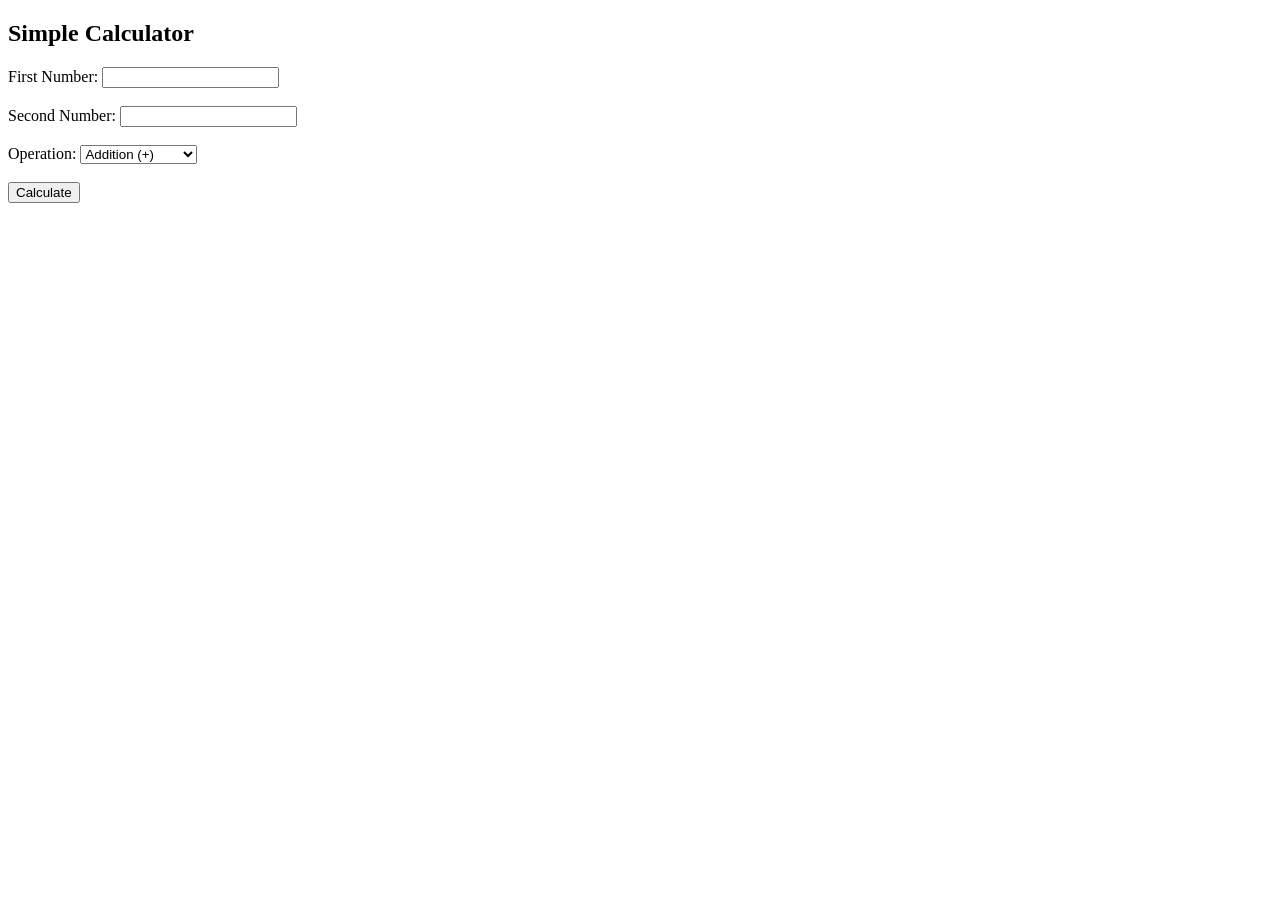
<file: CalculatorServletss/index.html>
<!DOCTYPE html>
<html>
<head>
    <title>Simple Calculator</title>
</head>
<body>
    <h2>Simple Calculator</h2>

    <form action="calculator" method="post">
        First Number:
        <input type="number" step="any" name="num1" required>
        <br><br>

        Second Number:
        <input type="number" step="any" name="num2" required>
        <br><br>

        Operation:
        <select name="operator">
            <option value="+">Addition (+)</option>
            <option value="-">Subtraction (-)</option>
            <option value="*">Multiplication (*)</option>
            <option value="/">Division (/)</option>
        </select>
        <br><br>

        <input type="submit" value="Calculate">
    </form>
</body>
</html>
</file>
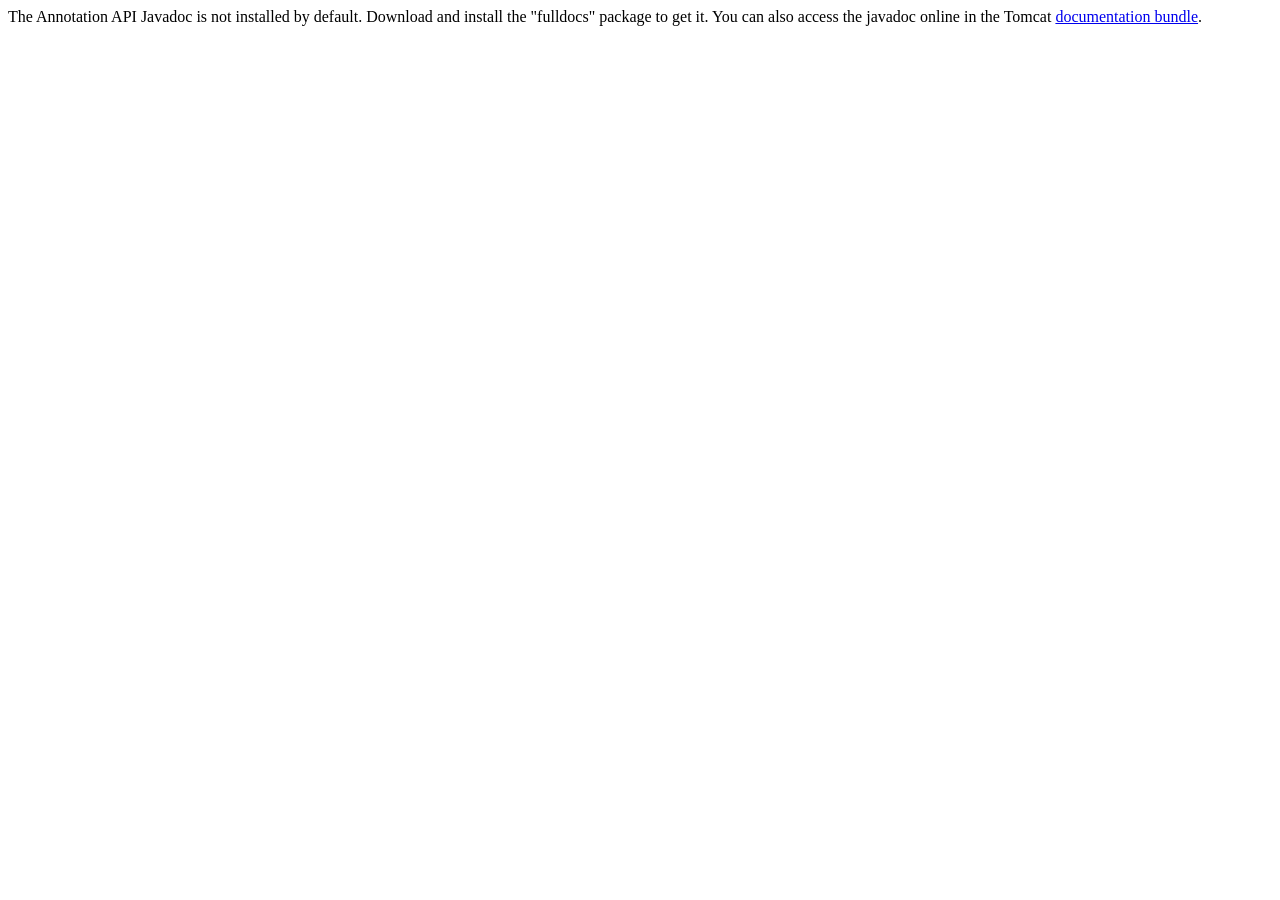
<file: apache-tomcat-10.1.61/webapps/docs/index.html>
<!--
  Licensed to the Apache Software Foundation (ASF) under one or more
  contributor license agreements.  See the NOTICE file distributed with
  this work for additional information regarding copyright ownership.
  The ASF licenses this file to You under the Apache License, Version 2.0
  (the "License"); you may not use this file except in compliance with
  the License.  You may obtain a copy of the License at

      http://www.apache.org/licenses/LICENSE-2.0

  Unless required by applicable law or agreed to in writing, software
  distributed under the License is distributed on an "AS IS" BASIS,
  WITHOUT WARRANTIES OR CONDITIONS OF ANY KIND, either express or implied.
  See the License for the specific language governing permissions and
  limitations under the License.
-->
<!DOCTYPE html>
<html>
<head>
    <meta charset="UTF-8" />
    <title>API docs</title>
</head>

<body>

The Annotation API Javadoc is not installed by default. Download and install
the "fulldocs" package to get it.

You can also access the javadoc online in the Tomcat
<a href="https://tomcat.apache.org/tomcat-10.1-doc/">
    documentation bundle</a>.

</body>
</html>
</file>
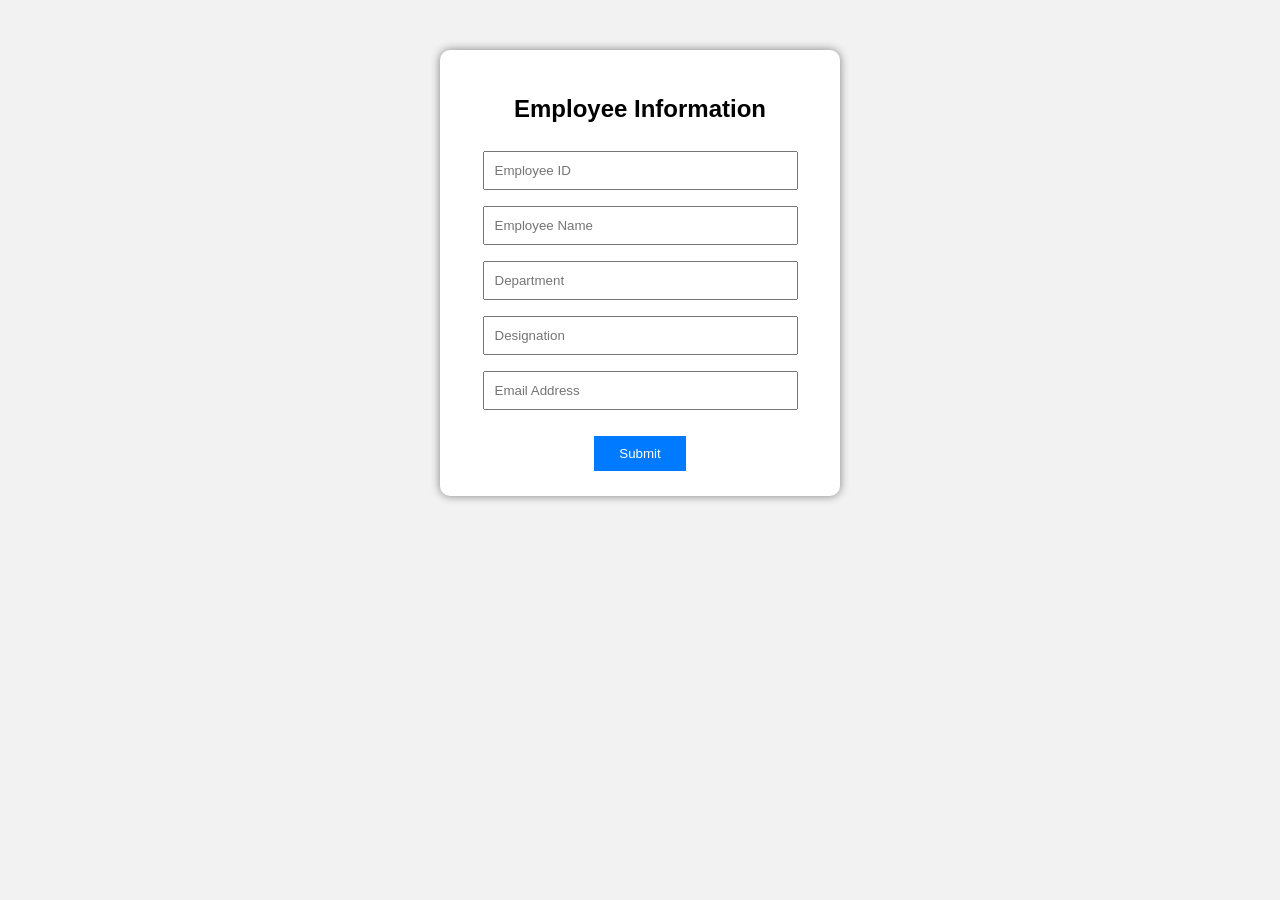
<file: apache-tomcat-10.1.61/webapps/EmployeeJSP/index.html>
<!DOCTYPE html>
<html>
<head>
    <title>Employee Information</title>

    <style>
        body {
            font-family: Arial, sans-serif;
            background-color: #f2f2f2;
            text-align: center;
        }

        .container {
            background-color: white;
            width: 350px;
            margin: 50px auto;
            padding: 25px;
            border-radius: 10px;
            box-shadow: 0 0 10px gray;
        }

        input {
            width: 90%;
            padding: 10px;
            margin: 8px 0;
            box-sizing: border-box;
        }

        button {
            background-color: #007bff;
            color: white;
            padding: 10px 25px;
            border: none;
            cursor: pointer;
        }

        button:hover {
            background-color: #0056b3;
        }
    </style>
</head>

<body>

    <div class="container">

        <h2>Employee Information</h2>

        <form action="display.jsp" method="post">

            <input type="number" name="employeeId"
                   placeholder="Employee ID" required>

            <input type="text" name="employeeName"
                   placeholder="Employee Name" required>

            <input type="text" name="department"
                   placeholder="Department" required>

            <input type="text" name="designation"
                   placeholder="Designation" required>

            <input type="email" name="email"
                   placeholder="Email Address" required>

            <br><br>

            <button type="submit">Submit</button>

        </form>

    </div>

</body>
</html>
</file>
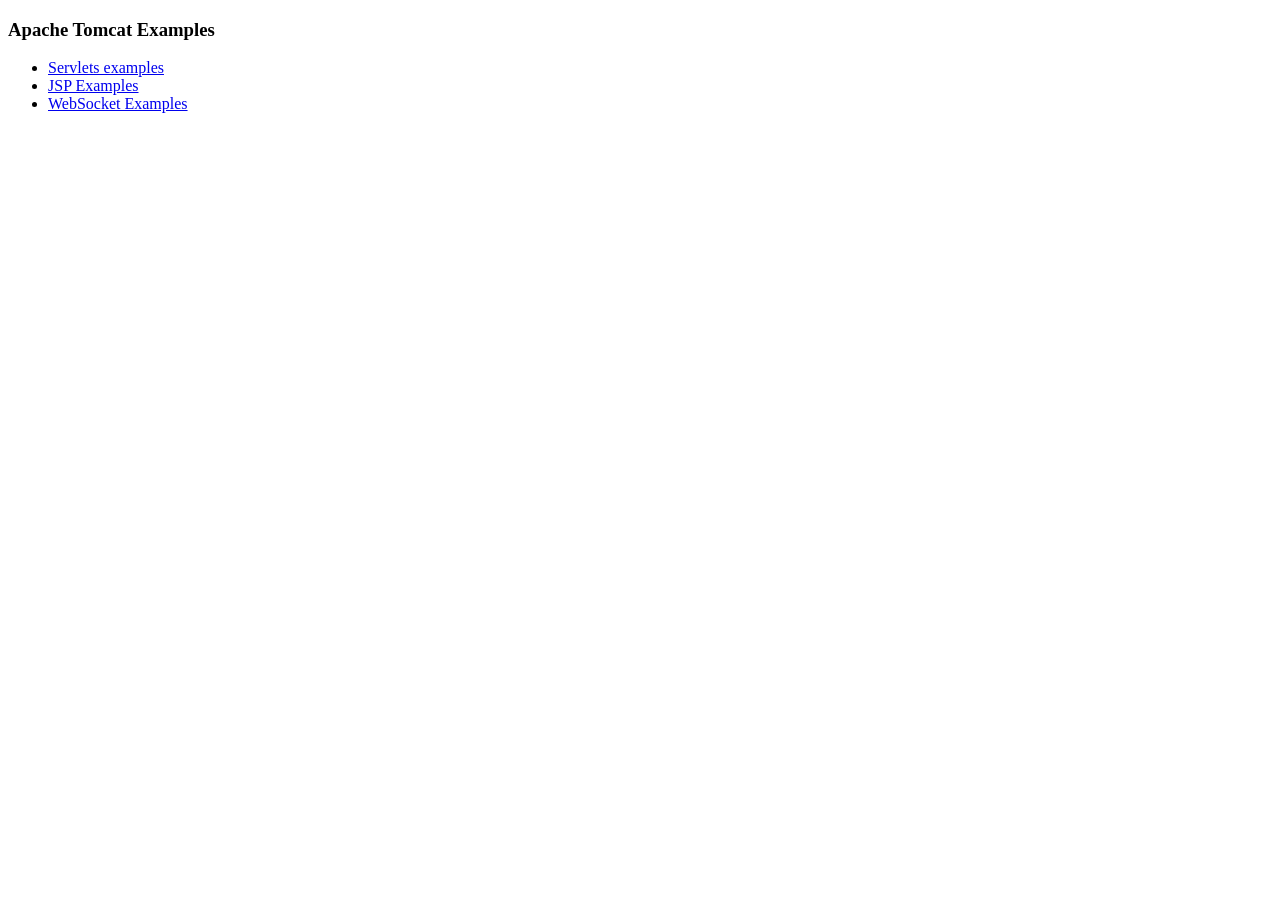
<file: apache-tomcat-10.1.61/webapps/examples/index.html>
<!--
  Licensed to the Apache Software Foundation (ASF) under one or more
  contributor license agreements.  See the NOTICE file distributed with
  this work for additional information regarding copyright ownership.
  The ASF licenses this file to You under the Apache License, Version 2.0
  (the "License"); you may not use this file except in compliance with
  the License.  You may obtain a copy of the License at

      http://www.apache.org/licenses/LICENSE-2.0

  Unless required by applicable law or agreed to in writing, software
  distributed under the License is distributed on an "AS IS" BASIS,
  WITHOUT WARRANTIES OR CONDITIONS OF ANY KIND, either express or implied.
  See the License for the specific language governing permissions and
  limitations under the License.
-->
<!DOCTYPE HTML><html lang="en"><head>
<meta charset="UTF-8">
<title>Apache Tomcat Examples</title>
</head>
<body>
<p>
<h3>Apache Tomcat Examples</H3>
<p></p>
<ul>
<li><a href="servlets">Servlets examples</a></li>
<li><a href="jsp">JSP Examples</a></li>
<li><a href="websocket/index.xhtml">WebSocket Examples</a></li>
</ul>
</body></html>
</file>
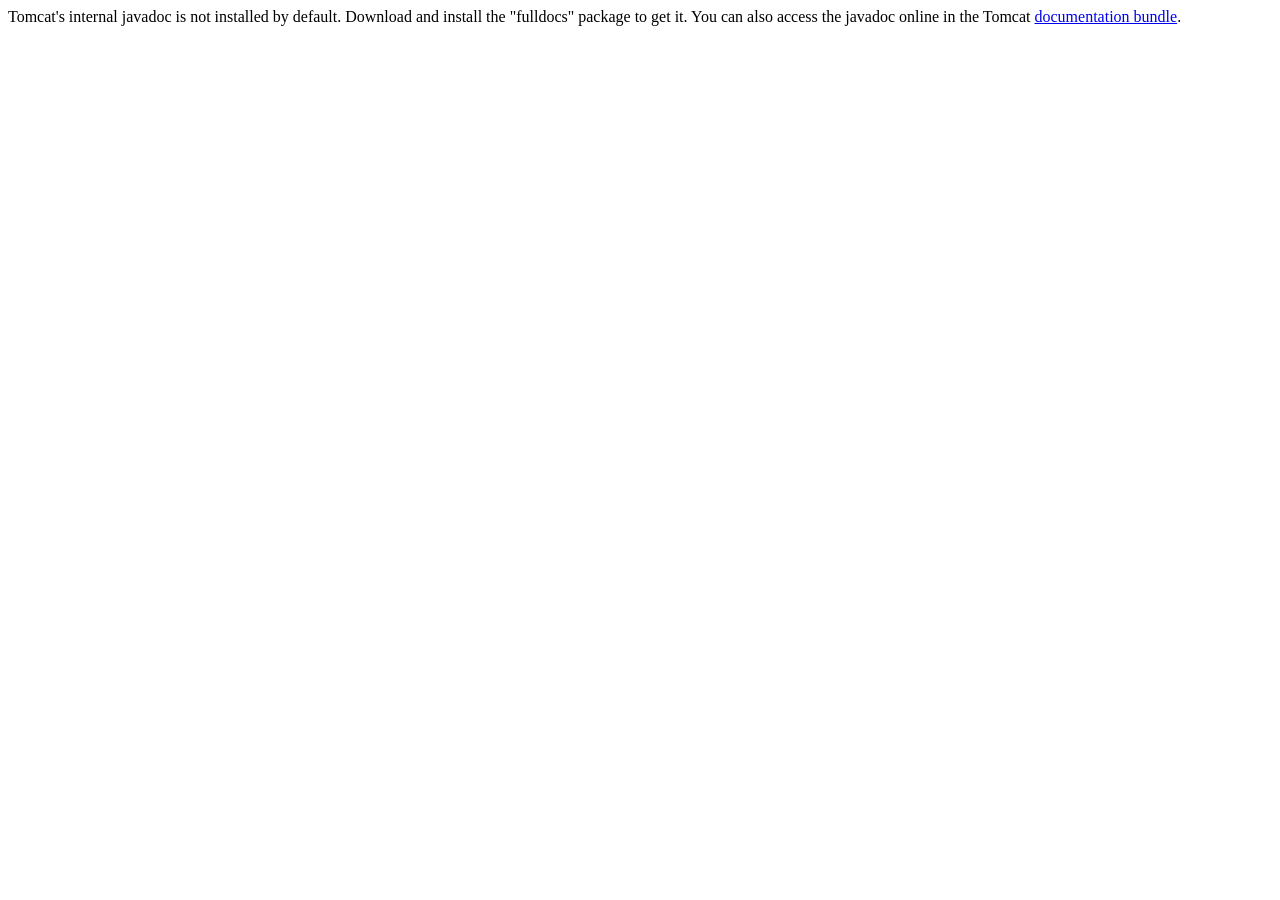
<file: apache-tomcat-10.1.61/webapps/docs/api/index.html>
<!--
  Licensed to the Apache Software Foundation (ASF) under one or more
  contributor license agreements.  See the NOTICE file distributed with
  this work for additional information regarding copyright ownership.
  The ASF licenses this file to You under the Apache License, Version 2.0
  (the "License"); you may not use this file except in compliance with
  the License.  You may obtain a copy of the License at

      http://www.apache.org/licenses/LICENSE-2.0

  Unless required by applicable law or agreed to in writing, software
  distributed under the License is distributed on an "AS IS" BASIS,
  WITHOUT WARRANTIES OR CONDITIONS OF ANY KIND, either express or implied.
  See the License for the specific language governing permissions and
  limitations under the License.
-->
<!DOCTYPE html>
<html>
    <head>
    <meta charset="UTF-8" />
    <title>API docs</title>
</head>

<body>

Tomcat's internal javadoc is not installed by default. Download and install
the "fulldocs" package to get it.

You can also access the javadoc online in the Tomcat
<a href="https://tomcat.apache.org/tomcat-10.1-doc/">
documentation bundle</a>.

</body>
</html>
</file>
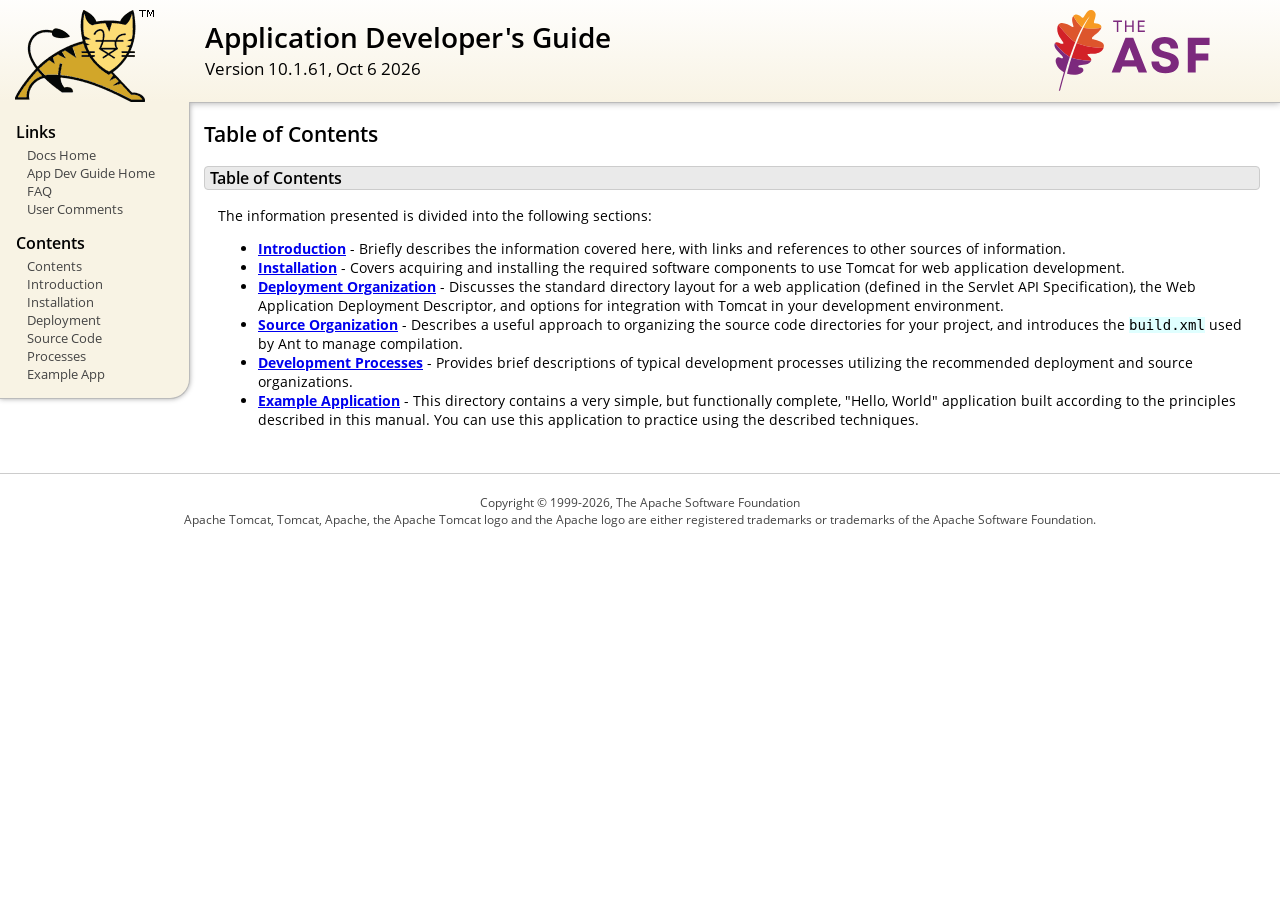
<file: apache-tomcat-10.1.61/webapps/docs/appdev/index.html>
<!DOCTYPE html SYSTEM "about:legacy-compat">
<html lang="en"><head><META http-equiv="Content-Type" content="text/html; charset=UTF-8"><link href="../images/docs-stylesheet.css" rel="stylesheet" type="text/css"><title>Application Developer's Guide (10.1.61) - Table of Contents</title></head><body><div id="wrapper"><header><div id="header"><div><div><div class="logo noPrint"><a href="https://tomcat.apache.org/"><img alt="Tomcat Home" src="../images/tomcat.png"></a></div><div style="height: 1px;"></div><div class="asfLogo noPrint"><a href="https://www.apache.org/" target="_blank"><img src="../images/asf-logo.svg" alt="The Apache Software Foundation" style="width: 266px; height: 83px;"></a></div><h1>Application Developer's Guide</h1><div class="versionInfo">
            Version 10.1.61,
            <time datetime="2026-10-06">Oct 6 2026</time></div><div style="height: 1px;"></div><div style="clear: left;"></div></div></div></div></header><div id="middle"><div><div id="mainLeft" class="noprint"><div><nav><div><h2>Links</h2><ul><li><a href="../index.html">Docs Home</a></li><li><a href="index.html">App Dev Guide Home</a></li><li><a href="https://cwiki.apache.org/confluence/display/TOMCAT/FAQ">FAQ</a></li><li><a href="#comments_section">User Comments</a></li></ul></div><div><h2>Contents</h2><ul><li><a href="index.html">Contents</a></li><li><a href="introduction.html">Introduction</a></li><li><a href="installation.html">Installation</a></li><li><a href="deployment.html">Deployment</a></li><li><a href="source.html">Source Code</a></li><li><a href="processes.html">Processes</a></li><li><a href="sample/">Example App</a></li></ul></div></nav></div></div><div id="mainRight"><div id="content"><h2>Table of Contents</h2><h3 id="Table_of_Contents">Table of Contents</h3><div class="text">

<p>The information presented is divided into the following sections:</p>
<ul>
<li><a href="introduction.html"><strong>Introduction</strong></a> -
    Briefly describes the information covered here, with
    links and references to other sources of information.</li>
<li><a href="installation.html"><strong>Installation</strong></a> -
    Covers acquiring and installing the required software
    components to use Tomcat for web application development.</li>
<li><a href="deployment.html"><strong>Deployment Organization</strong></a> -
    Discusses the standard directory layout for a web application
    (defined in the Servlet API Specification), the Web Application
    Deployment Descriptor, and options for integration with Tomcat
    in your development environment.</li>
<li><a href="source.html"><strong>Source Organization</strong></a> -
    Describes a useful approach to organizing the source code
    directories for your project, and introduces the
    <code>build.xml</code> used by Ant to manage compilation.</li>
<li><a href="processes.html"><strong>Development Processes</strong></a> -
    Provides brief descriptions of typical development processes
    utilizing the recommended deployment and source organizations.</li>
<li><a href="sample/" target="_blank"><strong>Example Application</strong></a> -
    This directory contains a very simple, but functionally complete,
    "Hello, World" application built according to the principles
    described in this manual.  You can use this application to
    practice using the described techniques.</li>
</ul>

</div></div></div></div></div><footer><div id="footer">
    Copyright &copy; 1999-2026, The Apache Software Foundation
    <br>
    Apache Tomcat, Tomcat, Apache, the Apache Tomcat logo and the Apache logo
    are either registered trademarks or trademarks of the Apache Software
    Foundation.
    </div></footer></div></body></html>
</file>
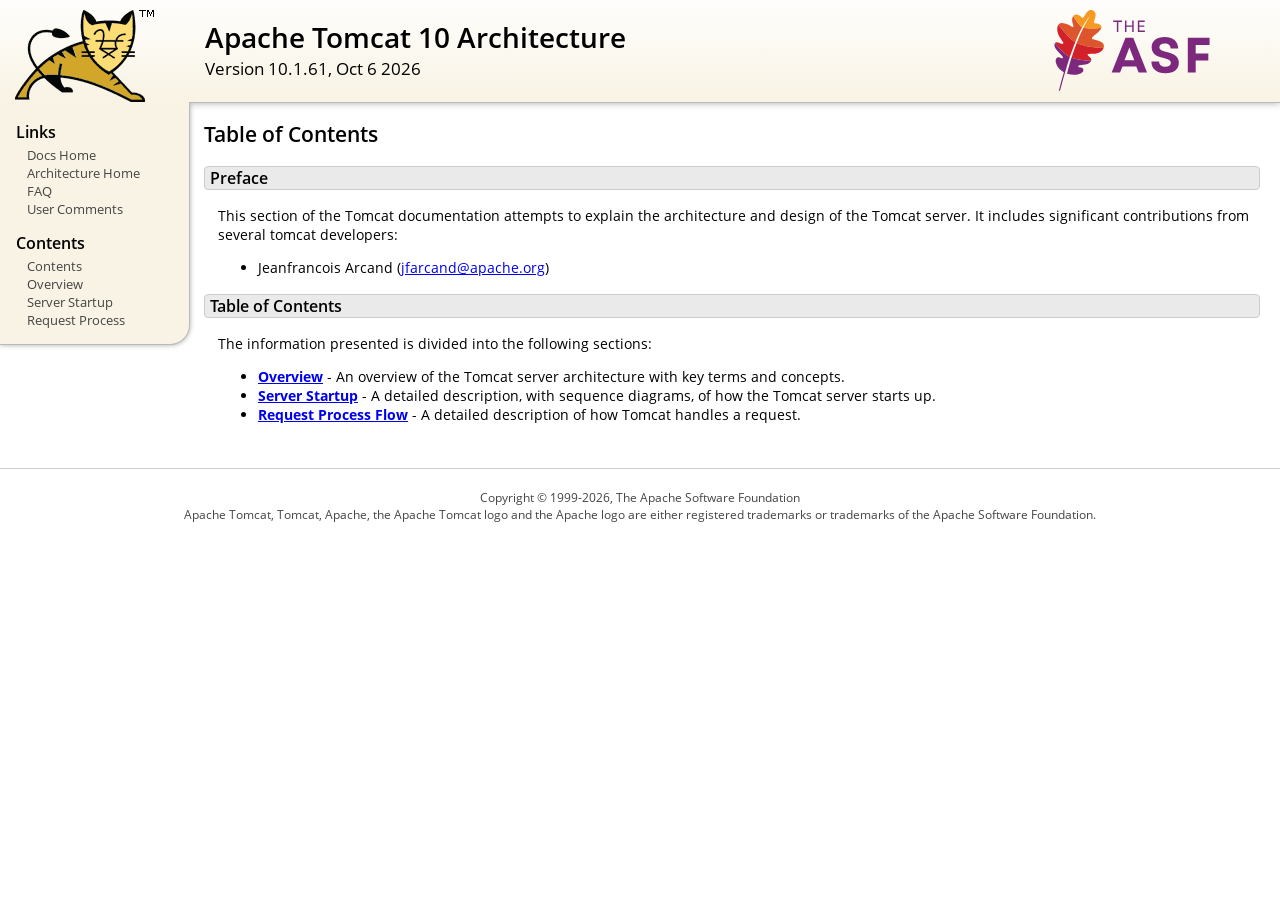
<file: apache-tomcat-10.1.61/webapps/docs/architecture/index.html>
<!DOCTYPE html SYSTEM "about:legacy-compat">
<html lang="en"><head><META http-equiv="Content-Type" content="text/html; charset=UTF-8"><link href="../images/docs-stylesheet.css" rel="stylesheet" type="text/css"><title>Apache Tomcat 10 Architecture (10.1.61) - Table of Contents</title></head><body><div id="wrapper"><header><div id="header"><div><div><div class="logo noPrint"><a href="https://tomcat.apache.org/"><img alt="Tomcat Home" src="../images/tomcat.png"></a></div><div style="height: 1px;"></div><div class="asfLogo noPrint"><a href="https://www.apache.org/" target="_blank"><img src="../images/asf-logo.svg" alt="The Apache Software Foundation" style="width: 266px; height: 83px;"></a></div><h1>Apache Tomcat 10 Architecture</h1><div class="versionInfo">
            Version 10.1.61,
            <time datetime="2026-10-06">Oct 6 2026</time></div><div style="height: 1px;"></div><div style="clear: left;"></div></div></div></div></header><div id="middle"><div><div id="mainLeft" class="noprint"><div><nav><div><h2>Links</h2><ul><li><a href="../index.html">Docs Home</a></li><li><a href="index.html">Architecture Home</a></li><li><a href="https://cwiki.apache.org/confluence/display/TOMCAT/FAQ">FAQ</a></li><li><a href="#comments_section">User Comments</a></li></ul></div><div><h2>Contents</h2><ul><li><a href="index.html">Contents</a></li><li><a href="overview.html">Overview</a></li><li><a href="startup.html">Server Startup</a></li><li><a href="requestProcess.html">Request Process</a></li></ul></div></nav></div></div><div id="mainRight"><div id="content"><h2>Table of Contents</h2><h3 id="Preface">Preface</h3><div class="text">

<p>This section of the Tomcat documentation attempts to explain
the architecture and design of the Tomcat server.  It includes significant
contributions from several tomcat developers:
</p>
<ul>
<li>Jeanfrancois Arcand
    (<a href="mailto:jfarcand@apache.org">jfarcand@apache.org</a>)</li>
</ul>

</div><h3 id="Table_of_Contents">Table of Contents</h3><div class="text">

<p>The information presented is divided into the following sections:</p>
<ul>
<li><a href="overview.html"><strong>Overview</strong></a> -
    An overview of the Tomcat server architecture with key terms
    and concepts.</li>
<li><a href="startup.html"><strong>Server Startup</strong></a> -
    A detailed description, with sequence diagrams, of how the Tomcat
    server starts up.</li>
<li><a href="requestProcess.html"><strong>Request Process Flow</strong></a> -
    A detailed description of how Tomcat handles a request.</li>
</ul>

</div></div></div></div></div><footer><div id="footer">
    Copyright &copy; 1999-2026, The Apache Software Foundation
    <br>
    Apache Tomcat, Tomcat, Apache, the Apache Tomcat logo and the Apache logo
    are either registered trademarks or trademarks of the Apache Software
    Foundation.
    </div></footer></div></body></html>
</file>
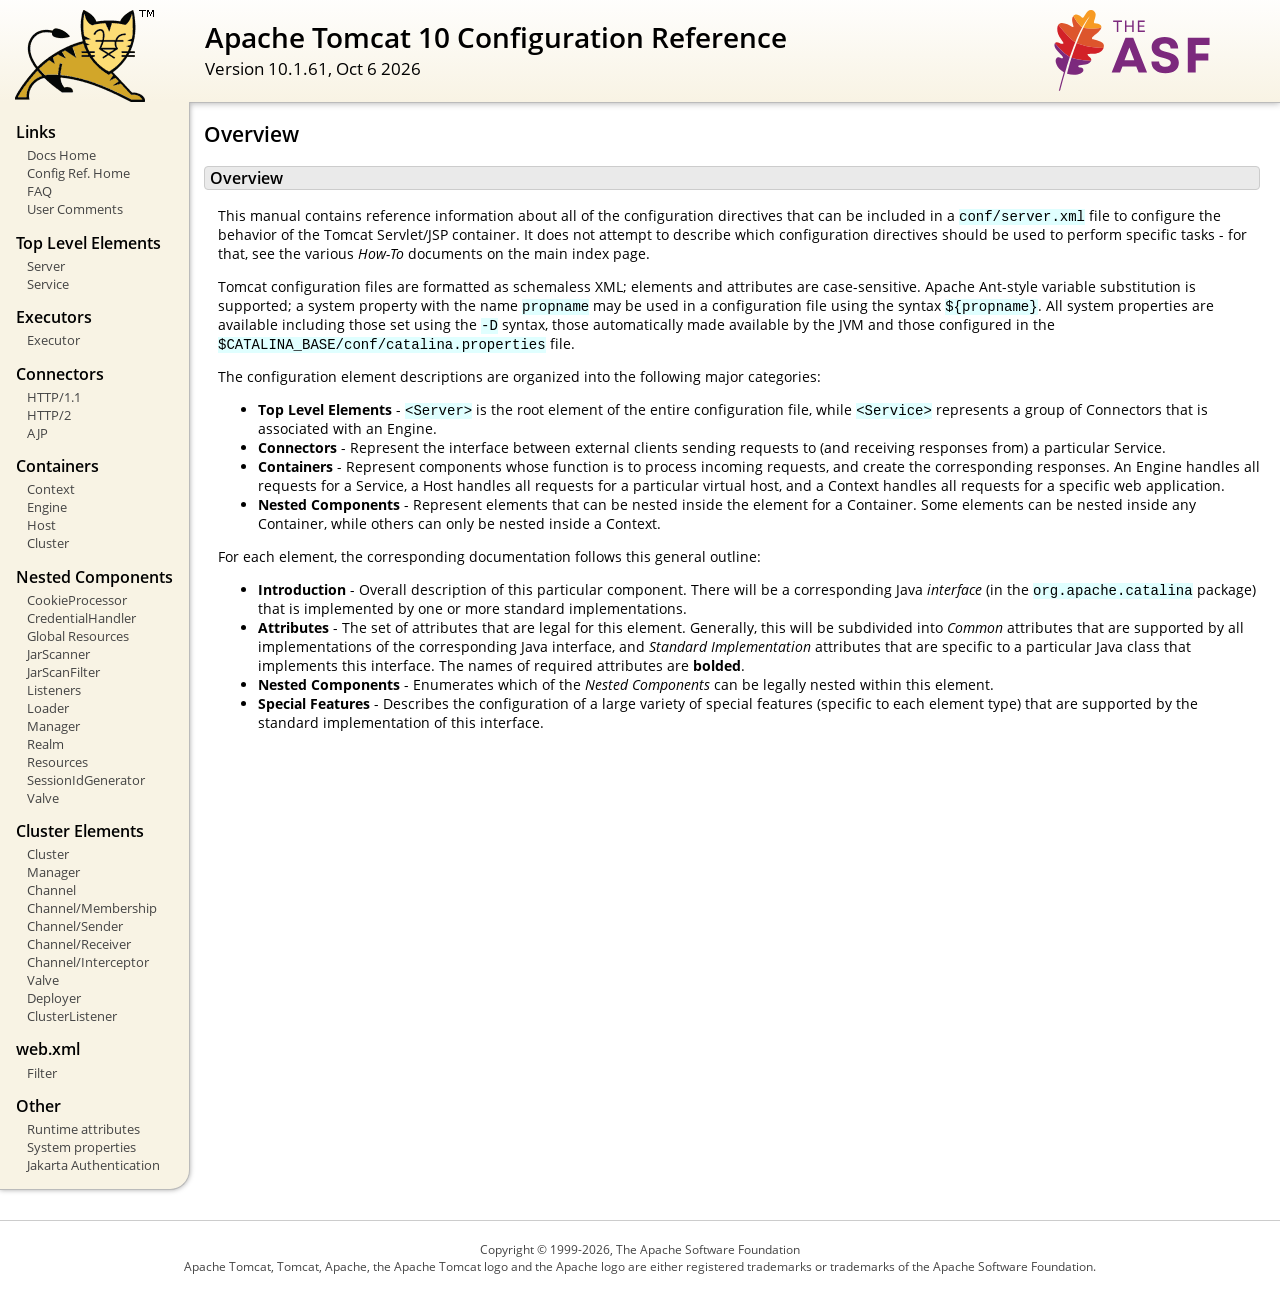
<file: apache-tomcat-10.1.61/webapps/docs/config/index.html>
<!DOCTYPE html SYSTEM "about:legacy-compat">
<html lang="en"><head><META http-equiv="Content-Type" content="text/html; charset=UTF-8"><link href="../images/docs-stylesheet.css" rel="stylesheet" type="text/css"><title>Apache Tomcat 10 Configuration Reference (10.1.61) - Overview</title></head><body><div id="wrapper"><header><div id="header"><div><div><div class="logo noPrint"><a href="https://tomcat.apache.org/"><img alt="Tomcat Home" src="../images/tomcat.png"></a></div><div style="height: 1px;"></div><div class="asfLogo noPrint"><a href="https://www.apache.org/" target="_blank"><img src="../images/asf-logo.svg" alt="The Apache Software Foundation" style="width: 266px; height: 83px;"></a></div><h1>Apache Tomcat 10 Configuration Reference</h1><div class="versionInfo">
            Version 10.1.61,
            <time datetime="2026-10-06">Oct 6 2026</time></div><div style="height: 1px;"></div><div style="clear: left;"></div></div></div></div></header><div id="middle"><div><div id="mainLeft" class="noprint"><div><nav><div><h2>Links</h2><ul><li><a href="../index.html">Docs Home</a></li><li><a href="index.html">Config Ref. Home</a></li><li><a href="https://cwiki.apache.org/confluence/display/TOMCAT/FAQ">FAQ</a></li><li><a href="#comments_section">User Comments</a></li></ul></div><div><h2>Top Level Elements</h2><ul><li><a href="server.html">Server</a></li><li><a href="service.html">Service</a></li></ul></div><div><h2>Executors</h2><ul><li><a href="executor.html">Executor</a></li></ul></div><div><h2>Connectors</h2><ul><li><a href="http.html">HTTP/1.1</a></li><li><a href="http2.html">HTTP/2</a></li><li><a href="ajp.html">AJP</a></li></ul></div><div><h2>Containers</h2><ul><li><a href="context.html">Context</a></li><li><a href="engine.html">Engine</a></li><li><a href="host.html">Host</a></li><li><a href="cluster.html">Cluster</a></li></ul></div><div><h2>Nested Components</h2><ul><li><a href="cookie-processor.html">CookieProcessor</a></li><li><a href="credentialhandler.html">CredentialHandler</a></li><li><a href="globalresources.html">Global Resources</a></li><li><a href="jar-scanner.html">JarScanner</a></li><li><a href="jar-scan-filter.html">JarScanFilter</a></li><li><a href="listeners.html">Listeners</a></li><li><a href="loader.html">Loader</a></li><li><a href="manager.html">Manager</a></li><li><a href="realm.html">Realm</a></li><li><a href="resources.html">Resources</a></li><li><a href="sessionidgenerator.html">SessionIdGenerator</a></li><li><a href="valve.html">Valve</a></li></ul></div><div><h2>Cluster Elements</h2><ul><li><a href="cluster.html">Cluster</a></li><li><a href="cluster-manager.html">Manager</a></li><li><a href="cluster-channel.html">Channel</a></li><li><a href="cluster-membership.html">Channel/Membership</a></li><li><a href="cluster-sender.html">Channel/Sender</a></li><li><a href="cluster-receiver.html">Channel/Receiver</a></li><li><a href="cluster-interceptor.html">Channel/Interceptor</a></li><li><a href="cluster-valve.html">Valve</a></li><li><a href="cluster-deployer.html">Deployer</a></li><li><a href="cluster-listener.html">ClusterListener</a></li></ul></div><div><h2>web.xml</h2><ul><li><a href="filter.html">Filter</a></li></ul></div><div><h2>Other</h2><ul><li><a href="runtime-attributes.html">Runtime attributes</a></li><li><a href="systemprops.html">System properties</a></li><li><a href="jaspic.html">Jakarta Authentication</a></li></ul></div></nav></div></div><div id="mainRight"><div id="content"><h2>Overview</h2><h3 id="Overview">Overview</h3><div class="text">

<p>This manual contains reference information about all of the configuration
directives that can be included in a <code>conf/server.xml</code> file to
configure the behavior of the Tomcat Servlet/JSP container.  It does not
attempt to describe which configuration directives should be used to perform
specific tasks - for that, see the various <em>How-To</em> documents on the
main index page.</p>

<p>Tomcat configuration files are formatted as schemaless XML; elements and
attributes are case-sensitive. Apache Ant-style variable substitution
is supported; a system property with the name <code>propname</code> may be
used in a configuration file using the syntax <code>${propname}</code>. All
system properties are available including those set using the <code>-D</code>
syntax, those automatically made available by the JVM and those configured in
the <code>$CATALINA_BASE/conf/catalina.properties</code> file.
</p>

<p>The configuration element descriptions are organized into the following
major categories:</p>
<ul>
<li><strong>Top Level Elements</strong> - <code>&lt;Server&gt;</code> is the
    root element of the entire configuration file, while
    <code>&lt;Service&gt;</code> represents a group of Connectors that is
    associated with an Engine.</li>
<li><strong>Connectors</strong> - Represent the interface between external
    clients sending requests to (and receiving responses from) a particular
    Service.</li>
<li><strong>Containers</strong> - Represent components whose function is to
    process incoming requests, and create the corresponding responses.
    An Engine handles all requests for a Service, a Host handles all requests
    for a particular virtual host, and a Context handles all requests for a
    specific web application.</li>
<li><strong>Nested Components</strong> - Represent elements that can be
    nested inside the element for a Container.  Some elements can be nested
    inside any Container, while others can only be nested inside a
    Context.</li>
</ul>

<p>For each element, the corresponding documentation follows this general
outline:</p>
<ul>
<li><strong>Introduction</strong> - Overall description of this particular
    component.  There will be a corresponding Java <em>interface</em> (in
    the <code>org.apache.catalina</code> package) that is implemented by one
    or more standard implementations.</li>
<li><strong>Attributes</strong> - The set of attributes that are legal for
    this element.  Generally, this will be subdivided into <em>Common</em>
    attributes that are supported by all implementations of the corresponding
    Java interface, and <em>Standard Implementation</em> attributes that are
    specific to a particular Java class that implements this interface.
    The names of required attributes are <strong>bolded</strong>.</li>
<li><strong>Nested Components</strong> - Enumerates which of the <em>Nested
    Components</em> can be legally nested within this element.</li>
<li><strong>Special Features</strong> - Describes the configuration of a large
    variety of special features (specific to each element type) that are
    supported by the standard implementation of this interface.</li>
</ul>

</div></div></div></div></div><footer><div id="footer">
    Copyright &copy; 1999-2026, The Apache Software Foundation
    <br>
    Apache Tomcat, Tomcat, Apache, the Apache Tomcat logo and the Apache logo
    are either registered trademarks or trademarks of the Apache Software
    Foundation.
    </div></footer></div></body></html>
</file>
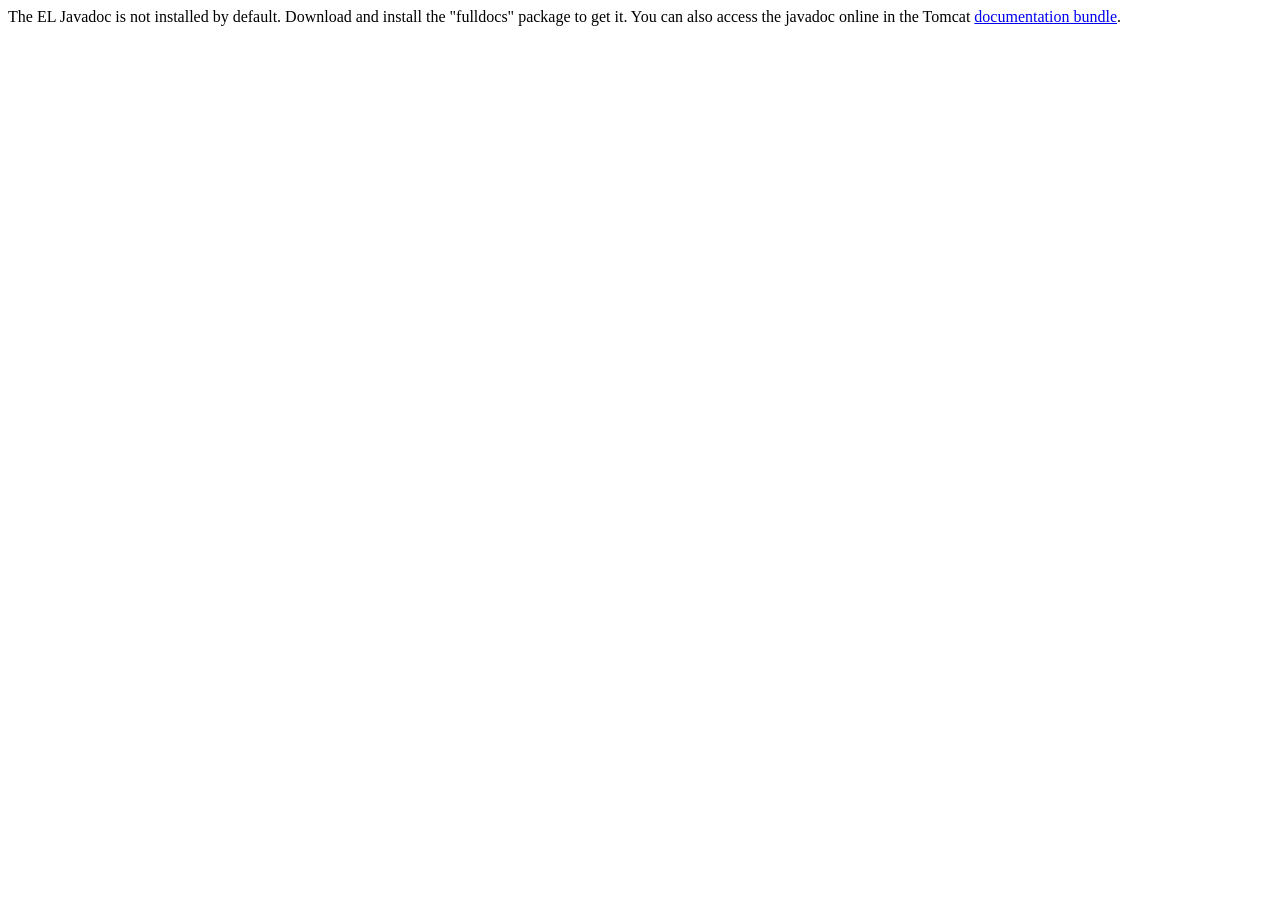
<file: apache-tomcat-10.1.61/webapps/docs/elapi/index.html>
<!--
  Licensed to the Apache Software Foundation (ASF) under one or more
  contributor license agreements.  See the NOTICE file distributed with
  this work for additional information regarding copyright ownership.
  The ASF licenses this file to You under the Apache License, Version 2.0
  (the "License"); you may not use this file except in compliance with
  the License.  You may obtain a copy of the License at

      http://www.apache.org/licenses/LICENSE-2.0

  Unless required by applicable law or agreed to in writing, software
  distributed under the License is distributed on an "AS IS" BASIS,
  WITHOUT WARRANTIES OR CONDITIONS OF ANY KIND, either express or implied.
  See the License for the specific language governing permissions and
  limitations under the License.
-->
<!DOCTYPE html>
<html>
    <head>
    <meta charset="UTF-8" />
    <title>API docs</title>
</head>

<body>

The EL Javadoc is not installed by default. Download and install
the "fulldocs" package to get it.

You can also access the javadoc online in the Tomcat
<a href="https://tomcat.apache.org/tomcat-10.1-doc/">
documentation bundle</a>.

</body>
</html>
</file>
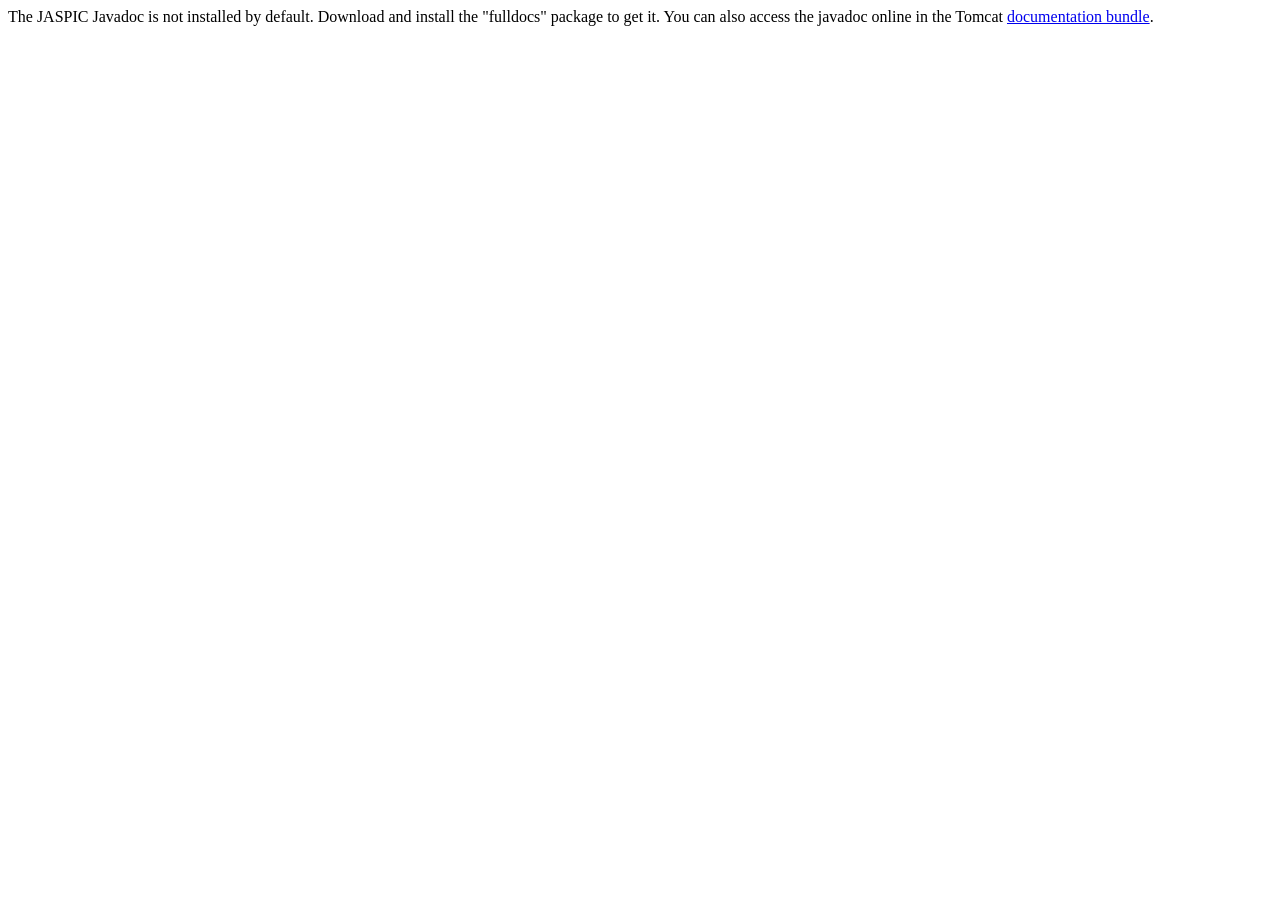
<file: apache-tomcat-10.1.61/webapps/docs/jaspicapi/index.html>
<!--
  Licensed to the Apache Software Foundation (ASF) under one or more
  contributor license agreements.  See the NOTICE file distributed with
  this work for additional information regarding copyright ownership.
  The ASF licenses this file to You under the Apache License, Version 2.0
  (the "License"); you may not use this file except in compliance with
  the License.  You may obtain a copy of the License at

      http://www.apache.org/licenses/LICENSE-2.0

  Unless required by applicable law or agreed to in writing, software
  distributed under the License is distributed on an "AS IS" BASIS,
  WITHOUT WARRANTIES OR CONDITIONS OF ANY KIND, either express or implied.
  See the License for the specific language governing permissions and
  limitations under the License.
-->
<!DOCTYPE html>
<html>
<head>
    <meta charset="UTF-8" />
    <title>API docs</title>
</head>

<body>

The JASPIC Javadoc is not installed by default. Download and install
the "fulldocs" package to get it.

You can also access the javadoc online in the Tomcat
<a href="https://tomcat.apache.org/tomcat-10.1-doc/">
    documentation bundle</a>.

</body>
</html>
</file>
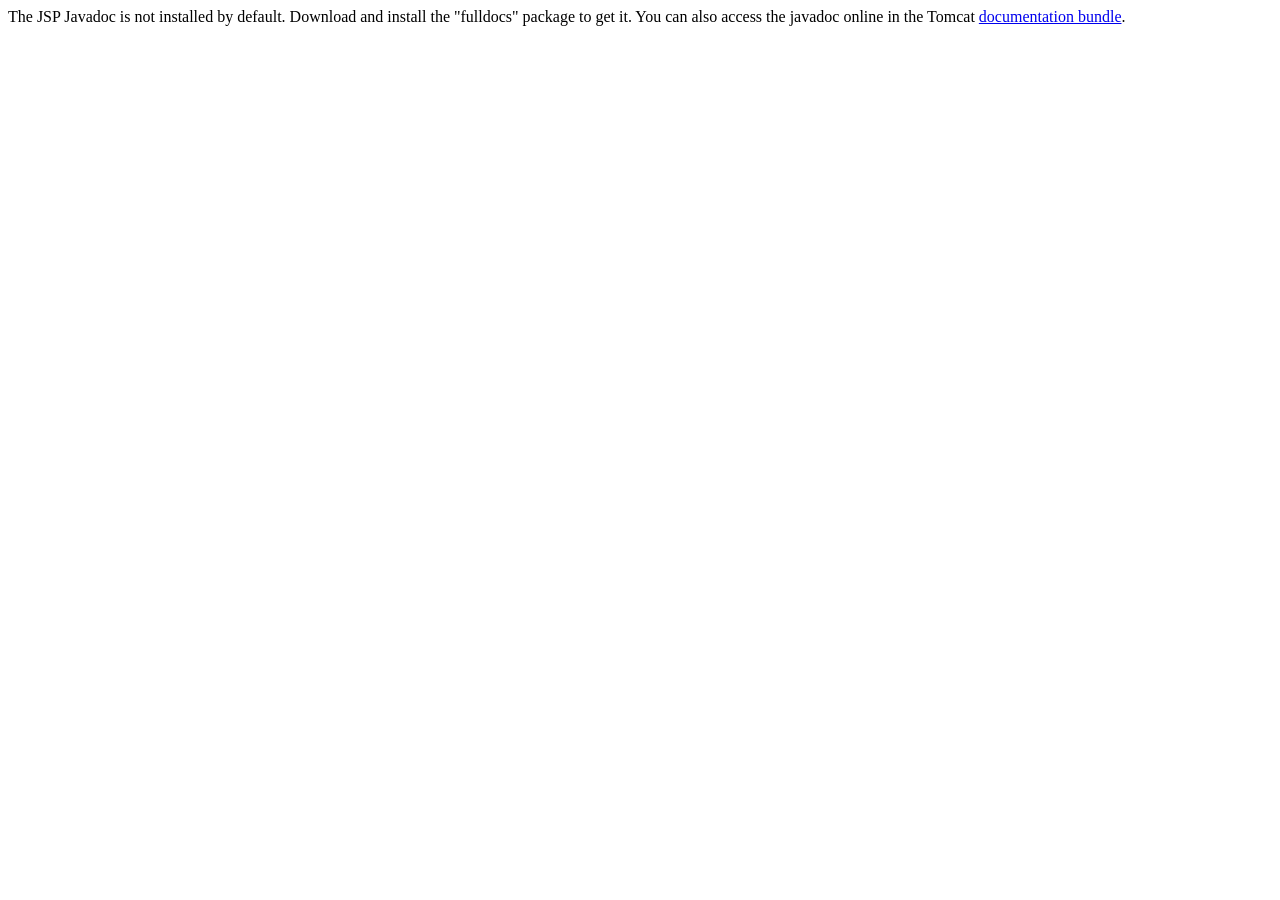
<file: apache-tomcat-10.1.61/webapps/docs/jspapi/index.html>
<!--
  Licensed to the Apache Software Foundation (ASF) under one or more
  contributor license agreements.  See the NOTICE file distributed with
  this work for additional information regarding copyright ownership.
  The ASF licenses this file to You under the Apache License, Version 2.0
  (the "License"); you may not use this file except in compliance with
  the License.  You may obtain a copy of the License at

      http://www.apache.org/licenses/LICENSE-2.0

  Unless required by applicable law or agreed to in writing, software
  distributed under the License is distributed on an "AS IS" BASIS,
  WITHOUT WARRANTIES OR CONDITIONS OF ANY KIND, either express or implied.
  See the License for the specific language governing permissions and
  limitations under the License.
-->
<!DOCTYPE html>
<html>
    <head>
    <meta charset="UTF-8" />
    <title>API docs</title>
</head>

<body>

The JSP Javadoc is not installed by default. Download and install
the "fulldocs" package to get it.

You can also access the javadoc online in the Tomcat
<a href="https://tomcat.apache.org/tomcat-10.1-doc/">
documentation bundle</a>.

</body>
</html>
</file>
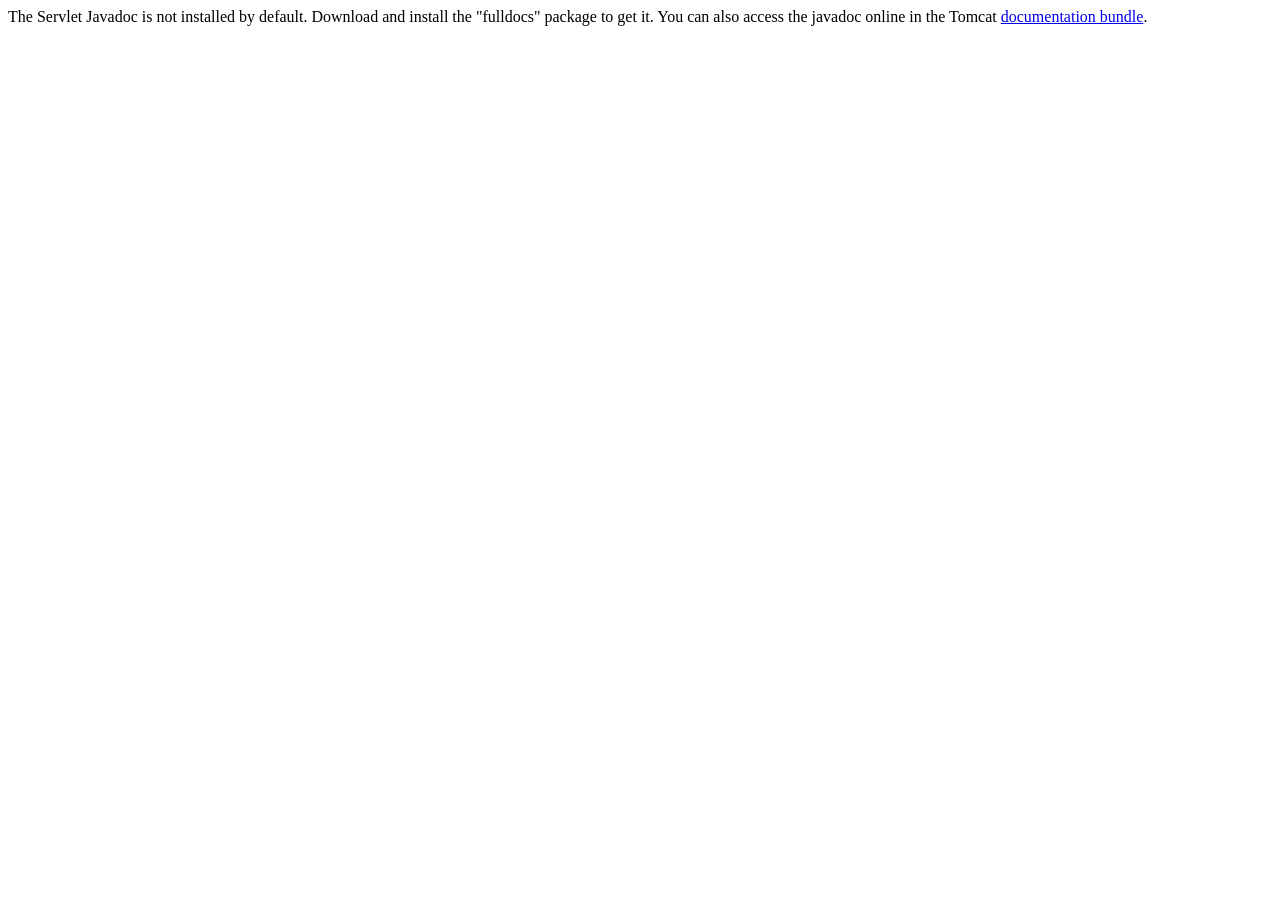
<file: apache-tomcat-10.1.61/webapps/docs/servletapi/index.html>
<!--
  Licensed to the Apache Software Foundation (ASF) under one or more
  contributor license agreements.  See the NOTICE file distributed with
  this work for additional information regarding copyright ownership.
  The ASF licenses this file to You under the Apache License, Version 2.0
  (the "License"); you may not use this file except in compliance with
  the License.  You may obtain a copy of the License at

      http://www.apache.org/licenses/LICENSE-2.0

  Unless required by applicable law or agreed to in writing, software
  distributed under the License is distributed on an "AS IS" BASIS,
  WITHOUT WARRANTIES OR CONDITIONS OF ANY KIND, either express or implied.
  See the License for the specific language governing permissions and
  limitations under the License.
-->
<!DOCTYPE html>
<html>
    <head>
    <meta charset="UTF-8" />
    <title>API docs</title>
</head>

<body>

The Servlet Javadoc is not installed by default. Download and install
the "fulldocs" package to get it.

You can also access the javadoc online in the Tomcat
<a href="https://tomcat.apache.org/tomcat-10.1-doc/">
documentation bundle</a>.

</body>
</html>
</file>
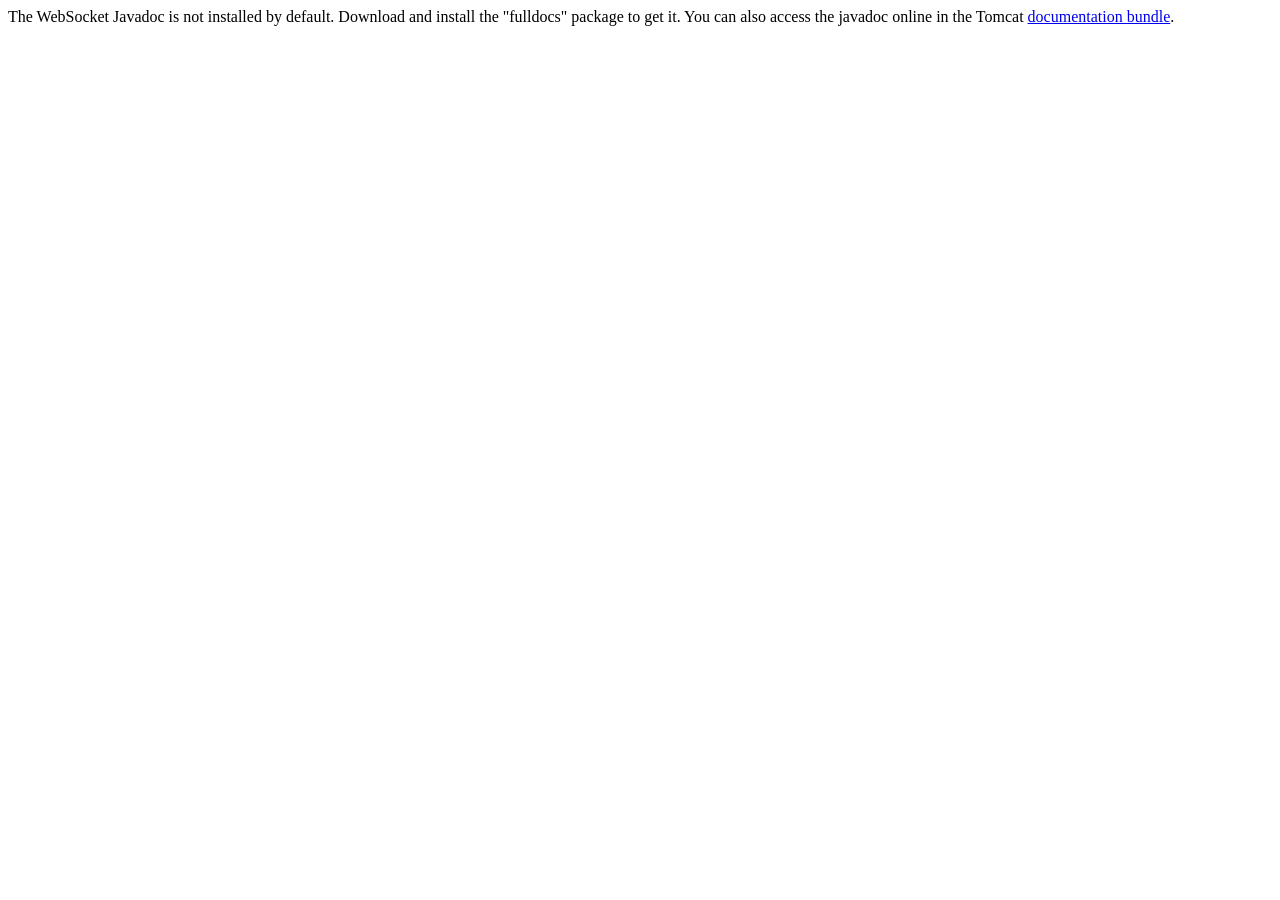
<file: apache-tomcat-10.1.61/webapps/docs/websocketapi/index.html>
<!--
  Licensed to the Apache Software Foundation (ASF) under one or more
  contributor license agreements.  See the NOTICE file distributed with
  this work for additional information regarding copyright ownership.
  The ASF licenses this file to You under the Apache License, Version 2.0
  (the "License"); you may not use this file except in compliance with
  the License.  You may obtain a copy of the License at

      http://www.apache.org/licenses/LICENSE-2.0

  Unless required by applicable law or agreed to in writing, software
  distributed under the License is distributed on an "AS IS" BASIS,
  WITHOUT WARRANTIES OR CONDITIONS OF ANY KIND, either express or implied.
  See the License for the specific language governing permissions and
  limitations under the License.
-->
<!DOCTYPE html>
<html>
    <head>
    <meta charset="UTF-8" />
    <title>API docs</title>
</head>

<body>

The WebSocket Javadoc is not installed by default. Download and install
the "fulldocs" package to get it.

You can also access the javadoc online in the Tomcat
<a href="https://tomcat.apache.org/tomcat-10.1-doc/">
documentation bundle</a>.

</body>
</html>
</file>
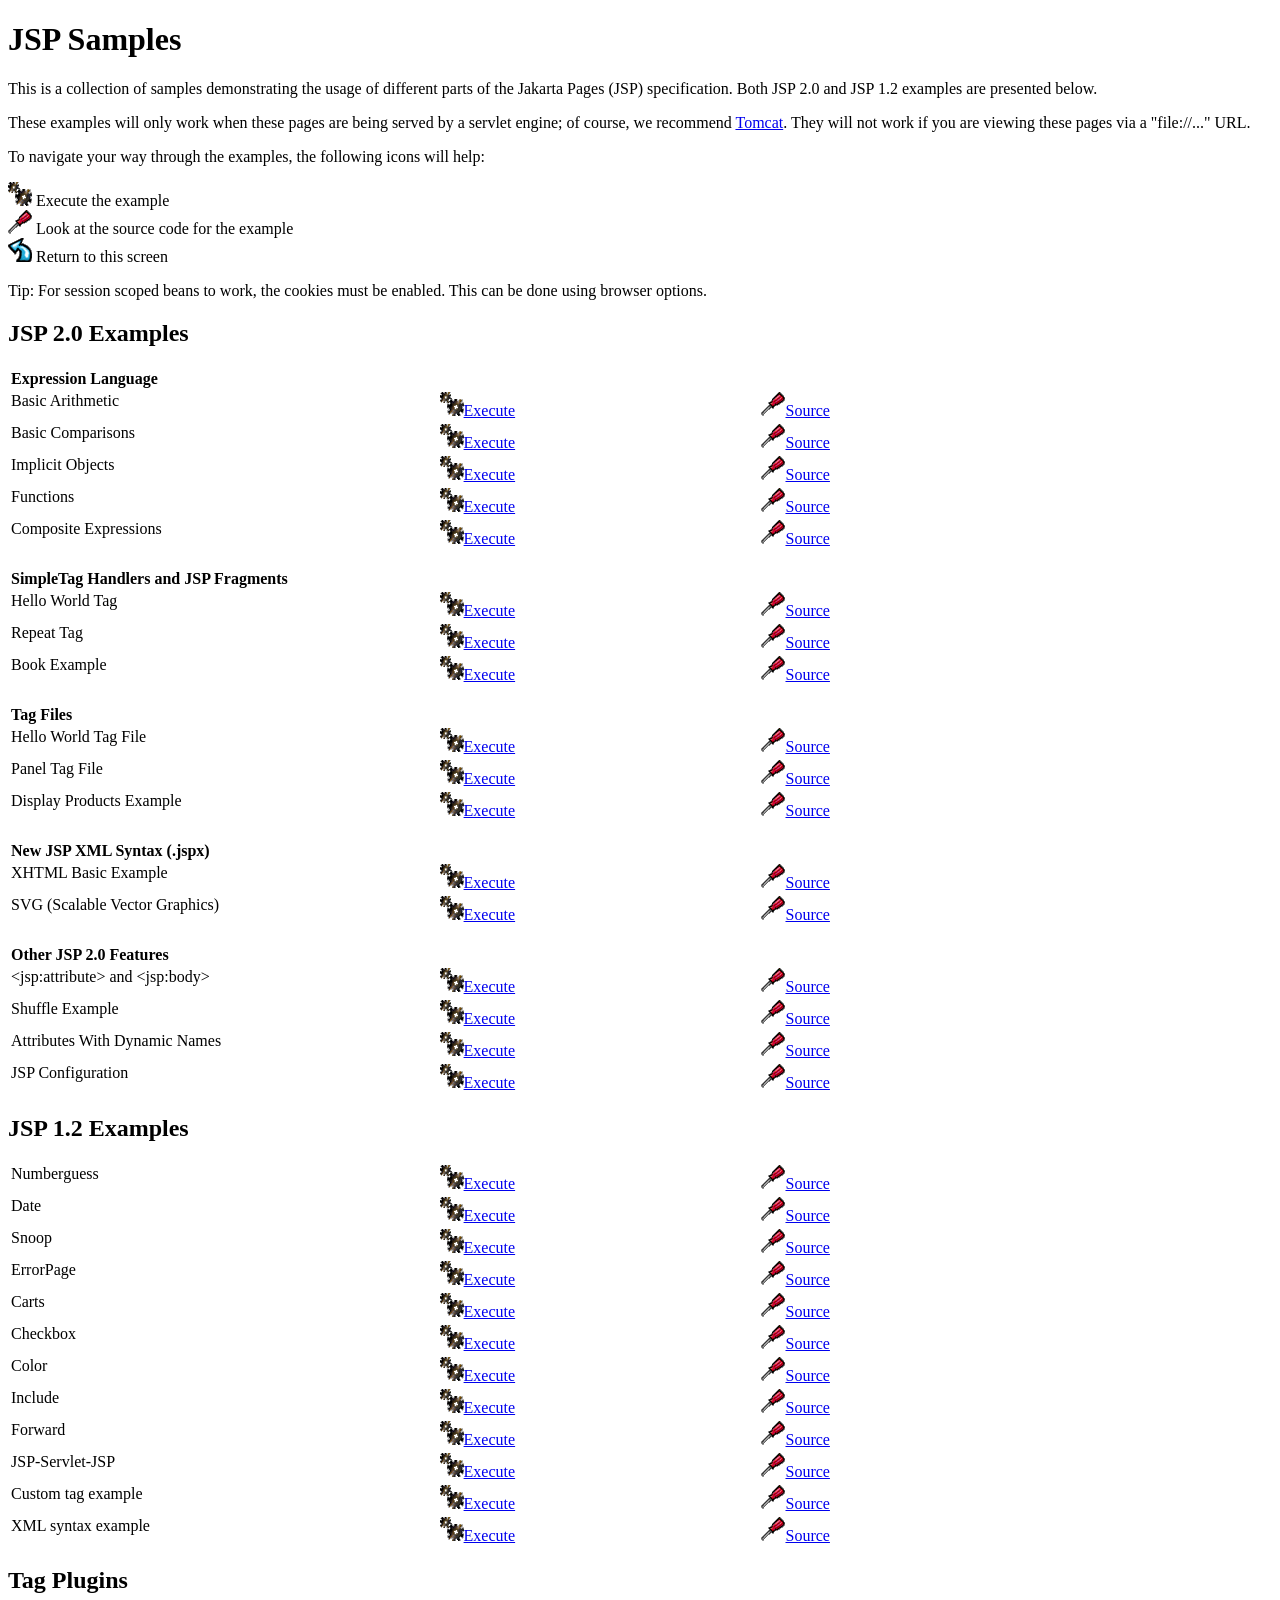
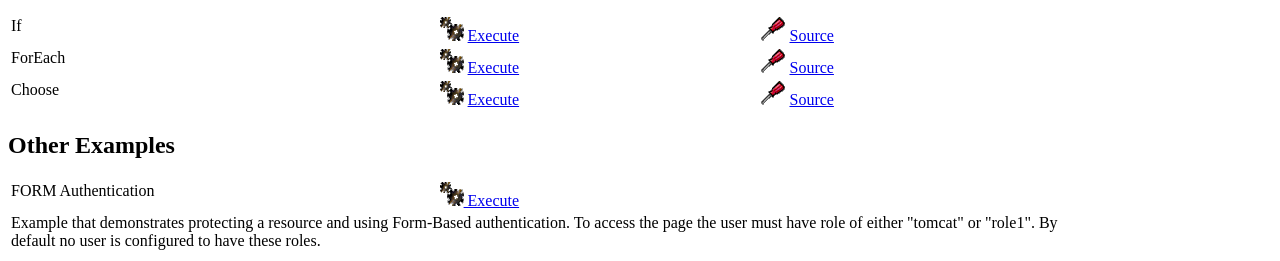
<file: apache-tomcat-10.1.61/webapps/examples/jsp/index.html>
<!--
 Licensed to the Apache Software Foundation (ASF) under one or more
  contributor license agreements.  See the NOTICE file distributed with
  this work for additional information regarding copyright ownership.
  The ASF licenses this file to You under the Apache License, Version 2.0
  (the "License"); you may not use this file except in compliance with
  the License.  You may obtain a copy of the License at

      http://www.apache.org/licenses/LICENSE-2.0

  Unless required by applicable law or agreed to in writing, software
  distributed under the License is distributed on an "AS IS" BASIS,
  WITHOUT WARRANTIES OR CONDITIONS OF ANY KIND, either express or implied.
  See the License for the specific language governing permissions and
  limitations under the License.
-->
<!DOCTYPE html><html lang="en">
<head>
   <meta charset="UTF-8"/>
   <title>JSP Examples</title>
   <style type="text/css">
   img { border: 0; }
   th { text-align: left; }
   tr { vertical-align: top; }
   </style>
</head>
<body>
<h1>JSP
Samples</h1>
<p>This is a collection of samples demonstrating the usage of different
parts of the Jakarta Pages (JSP) specification.  Both JSP 2.0 and
JSP 1.2 examples are presented below.
<p>These examples will only work when these pages are being served by a
servlet engine; of course, we recommend
<a href="https://tomcat.apache.org/">Tomcat</a>.
They will not work if you are viewing these pages via a
"file://..." URL.
<p>To navigate your way through the examples, the following icons will
help:</p>
<ul style="list-style-type: none; padding-left: 0;">
<li><img src="images/execute.gif" alt=""> Execute the example</li>
<li><img src="images/code.gif" alt=""> Look at the source code for the example</li>
<li><img src="images/return.gif" alt=""> Return to this screen</li>
</ul>

<p>Tip: For session scoped beans to work, the cookies must be enabled.
This can be done using browser options.</p>
<h2>JSP 2.0 Examples</h2>

<table style="width: 85%;">
<tr>
<th colspan="3">Expression Language</th>
</tr>

<tr>
<td>Basic Arithmetic</td>
<td style="width: 30%;"><a href="jsp2/el/basic-arithmetic.jsp"><img src="images/execute.gif" alt=""></a><a href="jsp2/el/basic-arithmetic.jsp">Execute</a></td>

<td style="width: 30%;"><a href="jsp2/el/basic-arithmetic.html"><img src="images/code.gif" alt=""></a><a href="jsp2/el/basic-arithmetic.html">Source</a></td>
</tr>

<tr>
<td>Basic Comparisons</td>
<td style="width: 30%;"><a href="jsp2/el/basic-comparisons.jsp"><img src="images/execute.gif" alt=""></a><a href="jsp2/el/basic-comparisons.jsp">Execute</a></td>

<td style="width: 30%;"><a href="jsp2/el/basic-comparisons.html"><img src="images/code.gif" alt=""></a><a href="jsp2/el/basic-comparisons.html">Source</a></td>
</tr>

<tr>
<td>Implicit Objects</td>
<td style="width: 30%;"><a href="jsp2/el/implicit-objects.jsp?foo=bar"><img src="images/execute.gif" alt=""></a><a href="jsp2/el/implicit-objects.jsp?foo=bar">Execute</a></td>

<td style="width: 30%;"><a href="jsp2/el/implicit-objects.html"><img src="images/code.gif" alt=""></a><a href="jsp2/el/implicit-objects.html">Source</a></td>
</tr>
<tr>

<td>Functions</td>
<td style="width: 30%;"><a href="jsp2/el/functions.jsp?foo=JSP+2.0"><img src="images/execute.gif" alt=""></a><a href="jsp2/el/functions.jsp?foo=JSP+2.0">Execute</a></td>

<td style="width: 30%;"><a href="jsp2/el/functions.html"><img src="images/code.gif" alt=""></a><a href="jsp2/el/functions.html">Source</a></td>
</tr>

<tr>
<td>Composite Expressions</td>
<td style="width: 30%;"><a href="jsp2/el/composite.jsp"><img src="images/execute.gif" alt=""></a><a href="jsp2/el/composite.jsp">Execute</a></td>

<td style="width: 30%;"><a href="jsp2/el/composite.html"><img src="images/code.gif" alt=""></a><a href="jsp2/el/composite.html">Source</a></td>
</tr>


<tr>
<th colspan="3"><br />SimpleTag Handlers and JSP Fragments</th>
</tr>

<tr>
<td>Hello World Tag</td>
<td style="width: 30%;"><a href="jsp2/simpletag/hello.jsp"><img src="images/execute.gif" alt=""></a><a href="jsp2/simpletag/hello.jsp">Execute</a></td>

<td style="width: 30%;"><a href="jsp2/simpletag/hello.html"><img src="images/code.gif" alt=""></a><a href="jsp2/simpletag/hello.html">Source</a></td>
</tr>

<tr>
<td>Repeat Tag</td>
<td style="width: 30%;"><a href="jsp2/simpletag/repeat.jsp"><img src="images/execute.gif" alt=""></a><a href="jsp2/simpletag/repeat.jsp">Execute</a></td>

<td style="width: 30%;"><a href="jsp2/simpletag/repeat.html"><img src="images/code.gif" alt=""></a><a href="jsp2/simpletag/repeat.html">Source</a></td>
</tr>

<tr>
<td>Book Example</td>
<td style="width: 30%;"><a href="jsp2/simpletag/book.jsp"><img src="images/execute.gif" alt=""></a><a href="jsp2/simpletag/book.jsp">Execute</a></td>

<td style="width: 30%;"><a href="jsp2/simpletag/book.html"><img src="images/code.gif" alt=""></a><a href="jsp2/simpletag/book.html">Source</a></td>
</tr>

<tr>
<th colspan="3"><br />Tag Files</th>
</tr>

<tr>
<td>Hello World Tag File</td>
<td style="width: 30%;"><a href="jsp2/tagfiles/hello.jsp"><img src="images/execute.gif" alt=""></a><a href="jsp2/tagfiles/hello.jsp">Execute</a></td>

<td style="width: 30%;"><a href="jsp2/tagfiles/hello.html"><img src="images/code.gif" alt=""></a><a href="jsp2/tagfiles/hello.html">Source</a></td>
</tr>

<tr>
<td>Panel Tag File</td>
<td style="width: 30%;"><a href="jsp2/tagfiles/panel.jsp"><img src="images/execute.gif" alt=""></a><a href="jsp2/tagfiles/panel.jsp">Execute</a></td>

<td style="width: 30%;"><a href="jsp2/tagfiles/panel.html"><img src="images/code.gif" alt=""></a><a href="jsp2/tagfiles/panel.html">Source</a></td>
</tr>

<tr>
<td>Display Products Example</td>
<td style="width: 30%;"><a href="jsp2/tagfiles/products.jsp"><img src="images/execute.gif" alt=""></a><a href="jsp2/tagfiles/products.jsp">Execute</a></td>

<td style="width: 30%;"><a href="jsp2/tagfiles/products.html"><img src="images/code.gif" alt=""></a><a href="jsp2/tagfiles/products.html">Source</a></td>
</tr>

<tr>
<th colspan="3"><br />New JSP XML Syntax (.jspx)</th>
</tr>

<tr>
<td>XHTML Basic Example</td>
<td style="width: 30%;"><a href="jsp2/jspx/basic.jspx"><img src="images/execute.gif" alt=""></a><a href="jsp2/jspx/basic.jspx">Execute</a></td>

<td style="width: 30%;"><a href="jsp2/jspx/basic.html"><img src="images/code.gif" alt=""></a><a href="jsp2/jspx/basic.html">Source</a></td>
</tr>

<tr>
<td>SVG (Scalable Vector Graphics)</td>
<td style="width: 30%;"><a href="jsp2/jspx/svgexample.html"><img src="images/execute.gif" alt=""></a><a href="jsp2/jspx/svgexample.html">Execute</a></td>

<td style="width: 30%;"><a href="jsp2/jspx/textRotate.html"><img src="images/code.gif" alt=""></a><a href="jsp2/jspx/textRotate.html">Source</a></td>
</tr>

<tr>
<th colspan="3"><br />Other JSP 2.0 Features</th>
</tr>

<tr>
<td>&lt;jsp:attribute&gt; and &lt;jsp:body&gt;</td>
<td style="width: 30%;"><a href="jsp2/jspattribute/jspattribute.jsp"><img src="images/execute.gif" alt=""></a><a href="jsp2/jspattribute/jspattribute.jsp">Execute</a></td>

<td style="width: 30%;"><a href="jsp2/jspattribute/jspattribute.html"><img src="images/code.gif" alt=""></a><a href="jsp2/jspattribute/jspattribute.html">Source</a></td>
</tr>

<tr>
<td>Shuffle Example</td>
<td style="width: 30%;"><a href="jsp2/jspattribute/shuffle.jsp"><img src="images/execute.gif" alt=""></a><a href="jsp2/jspattribute/shuffle.jsp">Execute</a></td>

<td style="width: 30%;"><a href="jsp2/jspattribute/shuffle.html"><img src="images/code.gif" alt=""></a><a href="jsp2/jspattribute/shuffle.html">Source</a></td>
</tr>

<tr>
<td>Attributes With Dynamic Names</td>
<td style="width: 30%;"><a href="jsp2/misc/dynamicattrs.jsp"><img src="images/execute.gif" alt=""></a><a href="jsp2/misc/dynamicattrs.jsp">Execute</a></td>

<td style="width: 30%;"><a href="jsp2/misc/dynamicattrs.html"><img src="images/code.gif" alt=""></a><a href="jsp2/misc/dynamicattrs.html">Source</a></td>
</tr>

<tr>
<td>JSP Configuration</td>
<td style="width: 30%;"><a href="jsp2/misc/config.jsp"><img src="images/execute.gif" alt=""></a><a href="jsp2/misc/config.jsp">Execute</a></td>

<td style="width: 30%;"><a href="jsp2/misc/config.html"><img src="images/code.gif" alt=""></a><a href="jsp2/misc/config.html">Source</a></td>
</tr>

</table>

<h2>JSP 1.2 Examples</h2>
<table style="width: 85%;">
<tr>
<td>Numberguess</td>

<td style="width: 30%;"><a href="num/numguess.jsp"><img src="images/execute.gif" alt=""></a><a href="num/numguess.jsp">Execute</a></td>

<td style="width: 30%;"><a href="num/numguess.html"><img src="images/code.gif" alt=""></a><a href="num/numguess.html">Source</a></td>
</tr>

<tr>
<td>Date</td>

<td style="width: 30%;"><a href="dates/date.jsp"><img src="images/execute.gif" alt=""></a><a href="dates/date.jsp">Execute</a></td>

<td style="width: 30%;"><a href="dates/date.html"><img src="images/code.gif" alt=""></a><a href="dates/date.html">Source</a></td>
</tr>

<tr>
<td>Snoop</td>

<td style="width: 30%;"><a href="snp/snoop.jsp"><img src="images/execute.gif" alt=""></a><a href="snp/snoop.jsp">Execute</a></td>

<td style="width: 30%;"><a href="snp/snoop.html"><img src="images/code.gif" alt=""></a><a href="snp/snoop.html">Source</a></td>
</tr>

<tr>
<td>ErrorPage</td>

<td style="width: 30%;"><a href="error/error.html"><img src="images/execute.gif" alt=""></a><a href="error/error.html">Execute</a></td>

<td style="width: 30%;"><a href="error/er.html"><img src="images/code.gif" alt=""></a><a href="error/er.html">Source</a></td>
</tr>

<tr>
<td>Carts</td>

<td style="width: 30%;"><a href="sessions/shopping.jsp"><img src="images/execute.gif" alt=""></a><a href="sessions/shopping.jsp">Execute</a></td>

<td style="width: 30%;"><a href="sessions/crt.html"><img src="images/code.gif" alt=""></a><a href="sessions/crt.html">Source</a></td>
</tr>

<tr>
<td>Checkbox</td>

<td style="width: 30%;"><a href="checkbox/check.html"><img src="images/execute.gif" alt=""></a><a href="checkbox/check.html">Execute</a></td>

<td style="width: 30%;"><a href="checkbox/cresult.html"><img src="images/code.gif" alt=""></a><a href="checkbox/cresult.html">Source</a></td>
</tr>

<tr>
<td>Color</td>

<td style="width: 30%;"><a href="colors/colors.html"><img src="images/execute.gif" alt=""></a><a href="colors/colors.html">Execute</a></td>

<td style="width: 30%;"><a href="colors/clr.html"><img src="images/code.gif" alt=""></a><a href="colors/clr.html">Source</a></td>
</tr>

<tr>
<td>Include</td>

<td style="width: 30%;"><a href="include/include.jsp"><img src="images/execute.gif" alt=""></a><a href="include/include.jsp">Execute</a></td>

<td style="width: 30%;"><a href="include/inc.html"><img src="images/code.gif" alt=""></a><a href="include/inc.html">Source</a></td>
</tr>

<tr>
<td>Forward</td>

<td style="width: 30%;"><a href="forward/forward.jsp"><img src="images/execute.gif" alt=""></a><a href="forward/forward.jsp">Execute</a></td>

<td style="width: 30%;"><a href="forward/fwd.html"><img src="images/code.gif" alt=""></a><a href="forward/fwd.html">Source</a></td>
</tr>

<tr>
<td>JSP-Servlet-JSP</td>

<td style="width: 30%;"><a href="jsptoserv/jsptoservlet.jsp"><img src="images/execute.gif" alt=""></a><a href="jsptoserv/jsptoservlet.jsp">Execute</a></td>

<td style="width: 30%;"><a href="jsptoserv/jts.html"><img src="images/code.gif" alt=""></a><a href="jsptoserv/jts.html">Source</a></td>
</tr>

<tr>
<td>Custom tag example</td>

<td style="width: 30%;"><a href="simpletag/foo.jsp"><img src="images/execute.gif" alt=""></a><a href="simpletag/foo.jsp">Execute</a></td>

<td style="width: 30%;"><a href="simpletag/foo.html"><img src="images/code.gif" alt=""></a><a href="simpletag/foo.html">Source</a></td>
</tr>

<tr>
<td>XML syntax example</td>
<td style="width: 30%;"><a href="xml/xml.jsp"><img src="images/execute.gif" alt=""></a><a href="xml/xml.jsp">Execute</a></td>

<td style="width: 30%;"><a href="xml/xml.html"><img src="images/code.gif" alt=""></a><a href="xml/xml.html">Source</a></td>
</tr>

</table>

<h2>Tag Plugins</h2>
<table style="width: 85%;">

<tr>
  <td>If</td>
  <td style="width: 30%;">
    <a href="tagplugin/if.jsp"><img src="images/execute.gif" alt=""></a>
    <a href="tagplugin/if.jsp">Execute</a>
  </td>
  <td style="width: 30%;">
    <a href="tagplugin/if.html"><img src="images/code.gif" alt=""></a>
    <a href="tagplugin/if.html">Source</a>
  </td>
</tr>

<tr>
  <td>ForEach</td>
  <td style="width: 30%;">
    <a href="tagplugin/foreach.jsp"><img src="images/execute.gif" alt=""></a>
    <a href="tagplugin/foreach.jsp">Execute</a>
  </td>
  <td style="width: 30%;">
    <a href="tagplugin/foreach.html"><img src="images/code.gif" alt=""></a>
    <a href="tagplugin/foreach.html">Source</a>
  </td>
</tr>

<tr>
  <td>Choose</td>
  <td style="width: 30%;">
    <a href="tagplugin/choose.jsp"><img src="images/execute.gif" alt=""></a>
    <a href="tagplugin/choose.jsp">Execute</a>
  </td>
  <td style="width: 30%;">
    <a href="tagplugin/choose.html"><img src="images/code.gif" alt=""></a>
    <a href="tagplugin/choose.html">Source</a>
  </td>
</tr>

</table>

<h2>Other Examples</h2>
<table style="width: 85%;">

<tr>
  <td>FORM Authentication</td>
  <td style="width: 30%;">
    <a href="security/protected/index.jsp"><img src="images/execute.gif" alt=""> Execute</a>
  </td>
  <td style="width: 30%;"></td>
</tr>
<tr>
  <td colspan="3">Example that demonstrates protecting a resource and
    using Form-Based authentication. To access the page the user must
    have role of either "tomcat" or "role1". By default no user
    is configured to have these roles.</td>
</tr>

</table>
</body>
</html>
</file>
<file: apache-tomcat-10.1.61/webapps/docs/images/docs-stylesheet.css>
@charset "utf-8";
/*
  Licensed to the Apache Software Foundation (ASF) under one or more
  contributor license agreements.  See the NOTICE file distributed with
  this work for additional information regarding copyright ownership.
  The ASF licenses this file to You under the Apache License, Version 2.0
  (the "License"); you may not use this file except in compliance with
  the License.  You may obtain a copy of the License at

      http://www.apache.org/licenses/LICENSE-2.0

  Unless required by applicable law or agreed to in writing, software
  distributed under the License is distributed on an "AS IS" BASIS,
  WITHOUT WARRANTIES OR CONDITIONS OF ANY KIND, either express or implied.
  See the License for the specific language governing permissions and
  limitations under the License.
*/

/* Fonts */
@import url("fonts/fonts.css");

/* General style */

h1, h2, h3, h4, h5, h6, th {
  font-weight: 600;
}

body {
  margin: 0;
}

body, input {
  font-family: 'Open Sans', sans-serif;
  font-size: 10.5pt;
}

code, pre {
  font-family: Consolas, monospace;
}

img {
  border: 0;
}

table {
  border-collapse: collapse;
  text-align: left;
}
table *:not(table) {
  /* Prevent border-collapsing for table child elements like <div> */
  border-collapse: separate;
}

th {
  text-align: left;
}

main {
  /* Remove this once all IEs support <main> element */
  display: block;
}


/* Layout */

#wrapper {
  min-width: 400px;
}

#header {
  border-bottom: 1px solid #bbb;
}

@media not print {
    #header {
        box-shadow: 0 0 7px #aaa;
    }
}

#header > div {
  padding-left: 15px;
  padding-right: 15px;

  /* Work-around for old browsers: */
  background-color: #F8F3E4;
  background: linear-gradient(to bottom, #ffffff -10%, #F8F3E4 100%);
  position: relative;
}

#header .logo {
  float: left;
  padding-top: 10px;
  min-width: 190px;
}

#header .logo  img{
  /* To avoid that the Font Descender being added to the parent div's height */
  vertical-align: middle;
}

#header .asfLogo {
  float: right;
  position: relative;
  top: 8px;
}

#header h1 {
  margin-top: 0.6em;
  margin-bottom: 0;
}

#header .versionInfo {
  font-size: 13pt;
  margin-bottom: 1em;
}

#middle {
  display: table;
  table-layout: fixed;
  margin: 0;
  width: 100%;
}
#middle > div { display: table-row; }
#middle > div > div { display: table-cell; vertical-align: top; }



#mainLeft {
  width: 190px;
}

#mainLeft > div {
  margin-top: -1px; /* to overwrite border of element above */
  padding-left: 16px;
  padding-right: 14px;
  padding-top: 6px;
  padding-bottom: 15px;
  background-color: #F8F3E4;
  border-right: 1px solid #bbb;
  border-bottom: 1px solid #bbb;
  font-size: 10pt;
  border-bottom-right-radius: 20px;
  box-shadow: 0 0 5px #aaa;
}

#mainLeft h2 {
  margin-bottom: 0.2em;
  font-size: 1.2em;
}

#mainLeft ul {
  padding: 0;
  margin: 0;
  list-style-type: none;
}

#mainLeft ul a {
  text-indent: -0.6em;
  padding-left: 1.4em;
  display: block;
  text-decoration: none;
  color: #444;
}
#mainLeft ul a:hover {
  color: #000;
  background-color: #D1c9b9;
}

#mainRight {
  padding-left: 14px;
  padding-right: 20px;

}

#footer {
  margin-top: 30px;
  padding-top: 20px;
  padding-bottom: 20px;
  padding-left: 20px;
  padding-right: 20px;
  border-top: 1px solid #ccc;
  color: #444;
  text-align: center;
  /* font-style: italic; */
  font-size: 9pt;
}


/* Content */

#content div.text {
  padding-left: 1em;
  padding-left: 1em;
}

#content h3, #content h4, #content h5, #content h6 {
  padding-left: 5px;
  padding-right: 5px;
  background-color: #eaeaea;
}

@media not print {
    #content h3, #content h4, #content h5, #content h6 {
        border: 1px solid #ccc;
        border-radius: 4px;
    }
}

#content h4, #content h5, #content h6 {
  background-color: #f6f6f6;
}

code {
  background-color: rgb(224,255,255);
}

div.codeBox pre code, code.attributeName, code.propertyName, code.noHighlight, .noHighlight code {
  background-color: transparent;
}
div.codeBox {
  overflow: auto;
  margin: 1em 0;
}
div.codeBox pre {
  margin: 0;
  padding: 4px;
  border: 1px solid #999;
  border-radius: 5px;
  background-color: #eff8ff;
  display: table; /* To prevent <pre>s from taking the complete available width. */
  /*
  When it is officially supported, use the following CSS instead of display: table
  to prevent big <pre>s from exceeding the browser window:
  max-width: available;
  width: min-content;
  */
}

div.codeBox pre.wrap {
  white-space: pre-wrap;
}


table.defaultTable tr, table.detail-table tr {
    border: 1px solid #CCC;
}

table.defaultTable tr:nth-child(even), table.detail-table tr:nth-child(even) {
    background-color: #FAFBFF;
}

table.defaultTable tr:nth-child(odd), table.detail-table tr:nth-child(odd) {
    background-color: #EEEFFF;
}

table.defaultTable th, table.detail-table th {
  background-color: #88b;
  color: #fff;
}

table.defaultTable th, table.defaultTable td, table.detail-table th, table.detail-table td {
  padding: 5px 8px;
}


p.notice {
  border: 1px solid rgb(255, 0, 0);
  background-color: rgb(238, 238, 238);
  color: rgb(0, 51, 102);
  padding: 0.5em;
  margin: 1em 2em 1em 1em;
}


/* Changelog-Styles */

ul.changelog {
  padding-left: 1em;
  list-style-type: none;
}

ul.changelog  li{
  padding-top: 5px;
  padding-bottom: 5px;
}

ul.changelog img {
  vertical-align: middle
}


/* Printer-only Styles */
@media print {
    .noPrint { display: none; }
    #middle > div > div#mainLeft { display: none; }
    a { color: inherit; text-decoration: none; }
}

/* Fix for Comments section which contains a <h4> */
#comments_thread h1, #comments_thread h2, #comments_thread h3, #comments_thread h4, #comments_thread h5, #comments_thread h6 {
    border: none;
    background-color: transparent;
}
</file>
